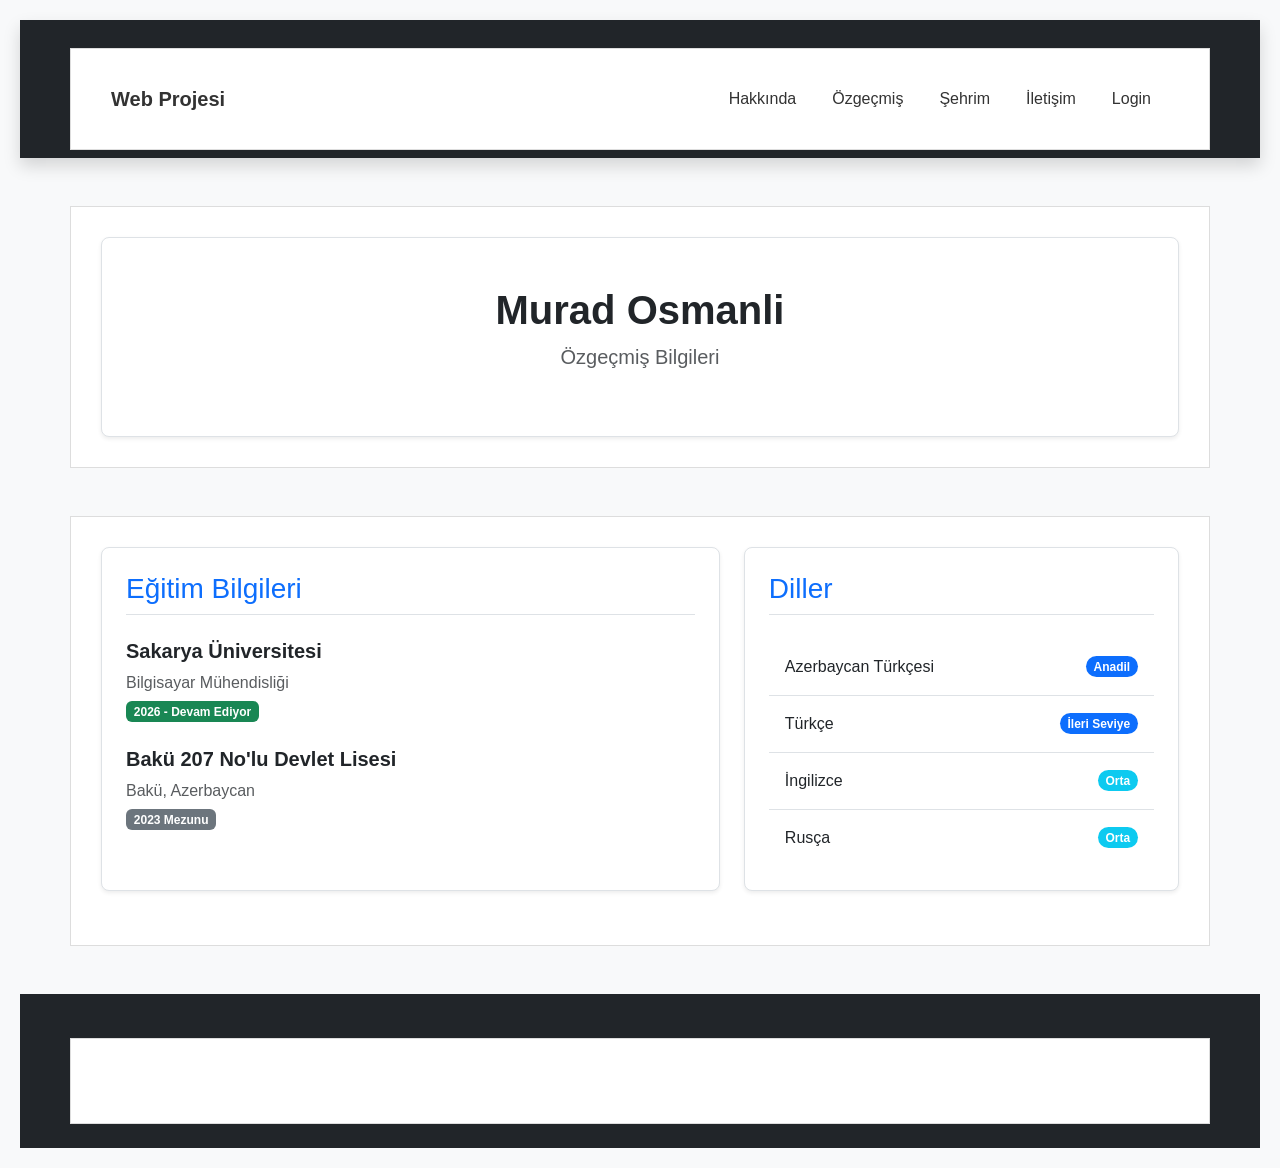
<file: cv.html>
﻿<!DOCTYPE html>
<html lang="tr">
<head>
    <meta charset="UTF-8">
    <meta name="viewport" content="width=device-width, initial-scale=1.0">
    <title>Özgeçmiş | Murad Osmanli</title>

    <link href="https://cdn.jsdelivr.net/npm/bootstrap@5.3.0/dist/css/bootstrap.min.css" rel="stylesheet" integrity="sha384-9ndCyUaIbzAi2FUVXJi0CjmCapSmO7SnpJef0486qhLnuZ2cdeRhO02iuK6FUUVM" crossorigin="anonymous">

    <link rel="stylesheet" href="style.css">
</head>
<body class="bg-light">

    <nav class="navbar navbar-expand-lg navbar-dark bg-dark shadow">
        <div class="container">
            <a class="navbar-brand fw-bold" href="index.html">Web Projesi</a>
            <div class="navbar-nav ms-auto">
                <a class="nav-link" href="index.html">Hakkında</a>
                <a class="nav-link active" href="cv.html">Özgeçmiş</a>
                <a class="nav-link" href="sehrim.html">Şehrim</a>
                <a class="nav-link" href="iletisim.html">İletişim</a>
                <a class="nav-link" href="login.php">Login</a>
            </div>
        </div>
    </nav>

    <header class="container mt-5">
        <div class="p-5 text-center bg-white rounded-3 shadow-sm border">
            <h1 class="text-dark fw-bold">Murad Osmanli</h1>
            <p class="col-lg-8 mx-auto fs-5 text-muted">Özgeçmiş Bilgileri</p>
        </div>
    </header>

    <main class="container my-5">
        <div class="row">

            <section class="col-md-7 mb-4">
                <div class="bg-white p-4 rounded-3 shadow-sm h-100 border">
                    <h2 class="h3 border-bottom pb-2 mb-4 text-primary">Eğitim Bilgileri</h2>

                    <article class="mb-4">
                        <h4 class="h5 fw-bold">Sakarya Üniversitesi</h4>
                        <p class="text-muted mb-1">Bilgisayar Mühendisliği</p>
                        <span class="badge bg-success">2026 - Devam Ediyor</span>
                    </article>

                    <article>
                        <h4 class="h5 fw-bold">Bakü 207 No'lu Devlet Lisesi</h4>
                        <p class="text-muted mb-1">Bakü, Azerbaycan</p>
                        <span class="badge bg-secondary">2023 Mezunu</span>
                    </article>
                </div>
            </section>

            <section class="col-md-5 mb-4">
                <div class="bg-white p-4 rounded-3 shadow-sm h-100 border">
                    <h2 class="h3 border-bottom pb-2 mb-4 text-primary">Diller</h2>

                    <ul class="list-group list-group-flush">
                        <li class="list-group-item d-flex justify-content-between align-items-center py-3">
                            Azerbaycan Türkçesi
                            <span class="badge bg-primary rounded-pill">Anadil</span>
                        </li>
                        <li class="list-group-item d-flex justify-content-between align-items-center py-3">
                            Türkçe
                            <span class="badge bg-primary rounded-pill">İleri Seviye</span>
                        </li>
                        <li class="list-group-item d-flex justify-content-between align-items-center py-3">
                            İngilizce
                            <span class="badge bg-info rounded-pill">Orta</span>
                        </li>
                        <li class="list-group-item d-flex justify-content-between align-items-center py-3">
                            Rusça
                            <span class="badge bg-info rounded-pill">Orta</span>
                        </li>
                    </ul>
                </div>
            </section>

        </div>
    </main>

    <footer class="bg-dark text-white text-center py-4 mt-auto">
        <div class="container">
            <p class="mb-0">&copy; 2026 Murad Osmanli - Web Teknolojileri Projesi</p>
        </div>
    </footer>

    <script src="https://cdn.jsdelivr.net/npm/bootstrap@5.3.0/dist/js/bootstrap.bundle.min.js"></script>
</body>
</html>
</file>
<file: style.css>
﻿body {
    background-color: #f4f7f6;
    font-family: sans-serif;
    margin: 0;
    padding: 20px;
}

/* Linklerin her zaman görünmesi için */
a {
    display: inline-block;
    color: #333 !important; /* Rengi zorla siyah yapıyoruz */
    text-decoration: none !important;
    margin-right: 20px;
    font-size: 18px;
    font-weight: bold;
    padding: 10px;
}

.container {
    background: white;
    padding: 30px;
    border: 1px solid #ddd;
    margin-top: 20px;
}
</file>
